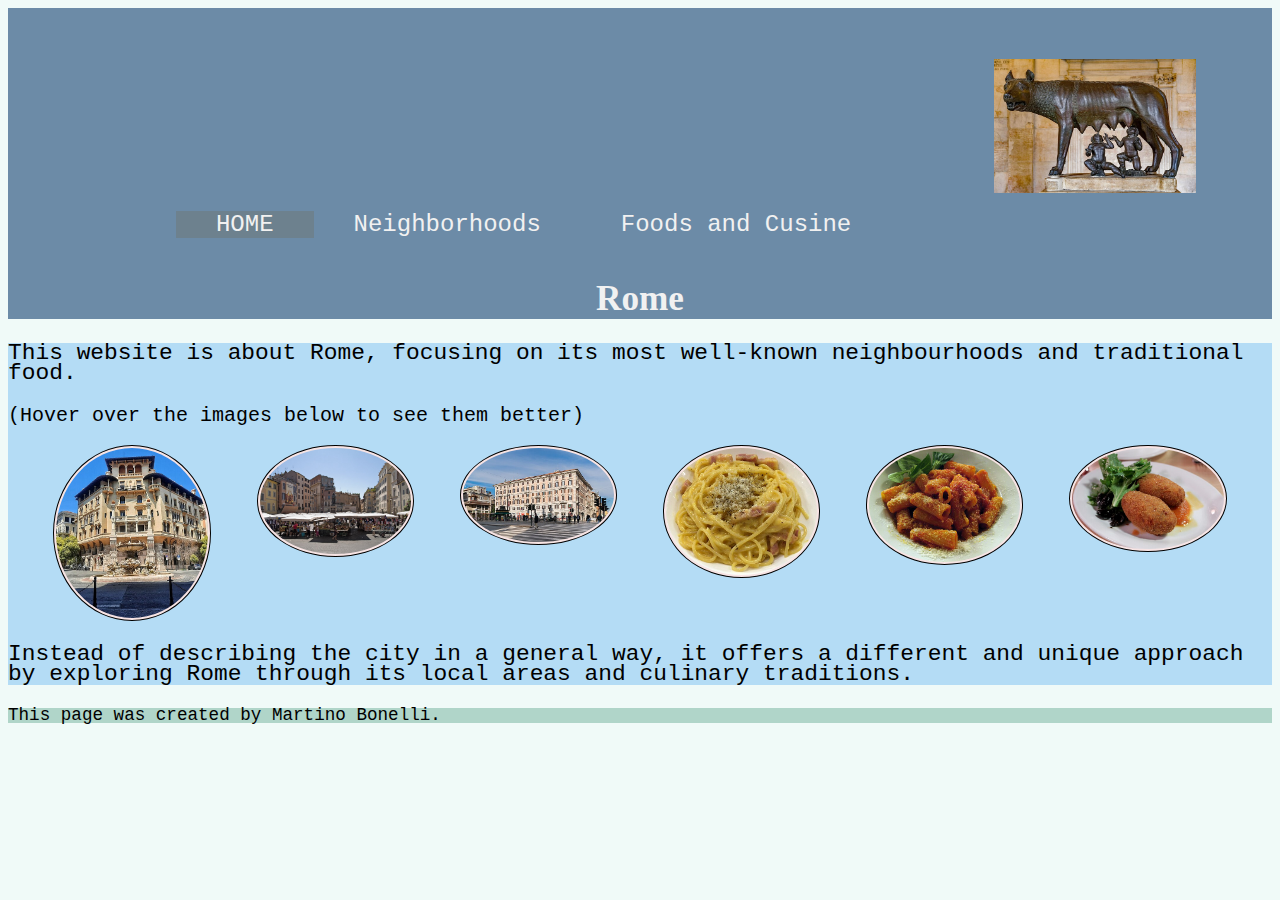
<file: index.html>
<!DOCTYPE html>
<html lang="en">

<head>
  <meta charset="utf-8">
  <meta name="viewport" content="width=device-width">
  <title>Rome</title>
  <link rel="stylesheet" href="css/main.css">
</head>

<body>
  <a href="#main_content" class="focus-link">Skip to Main Content</a>
  <header>
    <nav>
      <img src="images/she-wolf-romulus-remus.jpg" alt="Romulus and Remus">
      <ul>
        <li class="current"><a href="index.html">Home</a></li>
        <li><a href="neighborhoodsofrome.html">Neighborhoods</a></li>
        <li><a href="foodandcusine.html">Foods and Cusine</a></li>
      </ul>
    </nav>
    <h1>Rome</h1>
  </header>
  <main id="main_content">
    <p>This website is about Rome, focusing on its most well-known neighbourhoods and traditional food.</p>
    <p style="font-size: 20px;">(Hover over the images below to see them better)</p>

    <div class="flex-index">

     <img src="images/Coppedè.jpg" alt="A building with an unique architecture">
      <img src="images/Campo_dei_Fiori.jpg" alt="A square with fruitstands in the middle">
      <img src="images/Piazzale_Flaminio.jpg" alt="A wide city intersection with a large, pale pink and cream multi-story historic building featuring rows of tall windows and decorative cornices.">
      <img src="images/Carbonara.jpg" alt="Pasta with eggs, pecorino cheese, guanciale, and black pepper">
      <img src="images/Maccheroni_alla_amatriciana.jpg" alt="Pasta with tomato sauce, guanciale, and pecorino cheese">
      <img src="images/Supplì.jpg" alt="Fried rice balls with tomato sauce and mozzarella">

      </div>

          

    <p>Instead of describing the city in a general way, it offers a different and unique approach by exploring Rome through its local areas and culinary traditions.</p>

  </main>
  <footer>
    <p>This page was created by Martino Bonelli.</p>
  </footer>

</body>

</html>
</file>
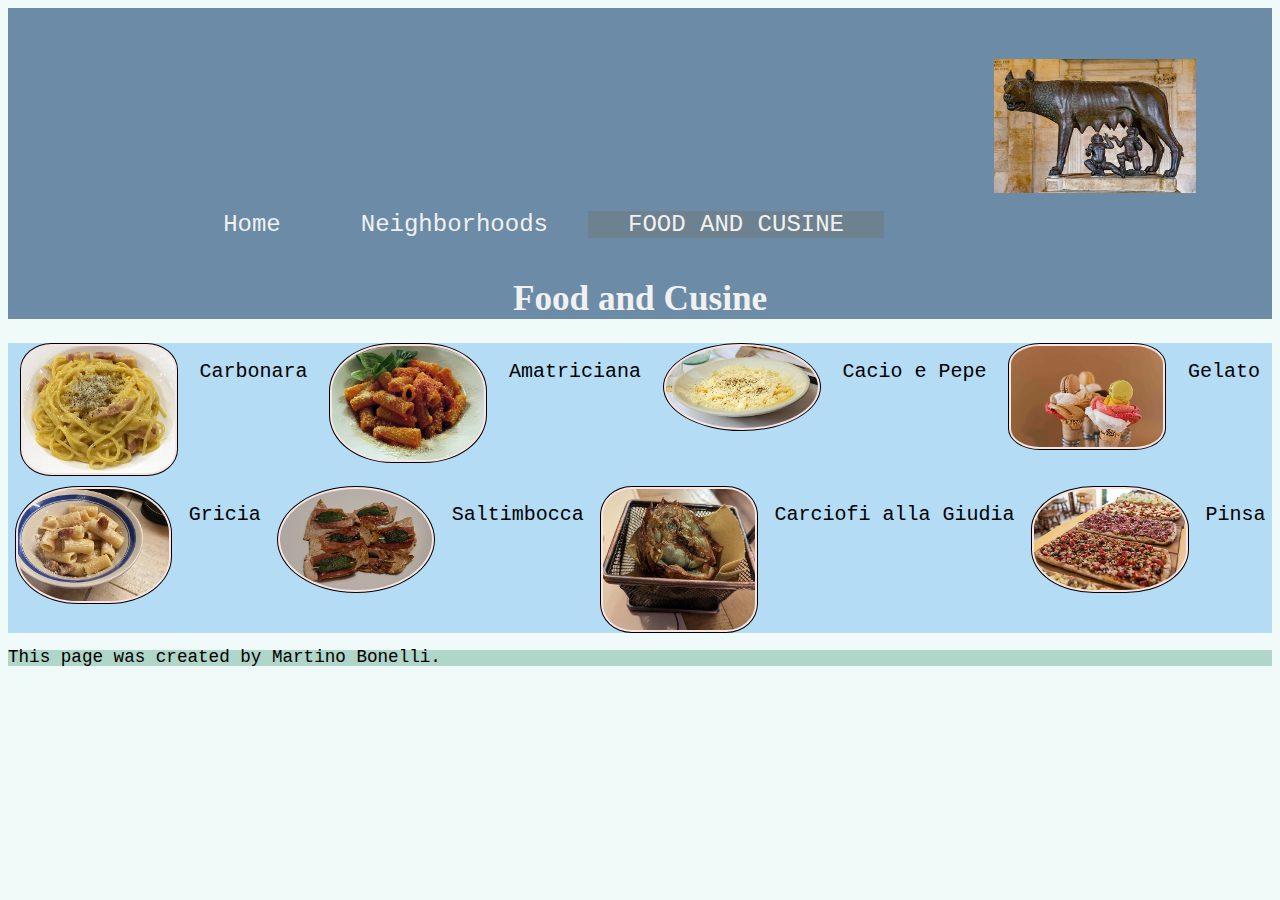
<file: foodandcusine.html>
<!DOCTYPE html>
<html lang="en">

<head>
  <meta charset="utf-8">
  <meta name="viewport" content="width=device-width">
  <title>Food and Cusine</title>
 <link rel="stylesheet" href="css/main.css">
</head>

<body>
  <a href="#main_content" class="focus-link">Skip to Main Content</a>
  <header>
    <nav class="flex-nav">
      <img src="images/she-wolf-romulus-remus.jpg" alt="Romulus and Remus">
      <ul>
        <li><a href="index.html">Home</a></li>
        <li><a href="neighborhoodsofrome.html">Neighborhoods</a></li>
        <li class="current"><a href="foodandcusine.html">Food and Cusine</a></li>
      </ul>
    </nav>
    <h1>Food and Cusine</h1>

  </header>
  <main id="main_content">
    <div class="flex-foods">
      <img src="images/Carbonara.jpg" alt="Pasta with eggs, pecorino cheese, guanciale, and black pepper">
      <p>Carbonara</p>
      <img src="images/Maccheroni_alla_amatriciana.jpg"
        alt="Pasta with tomato sauce, guanciale, and pecorino cheese">
        <p>Amatriciana</p>
      <img src="images/Spaghetti_cacio_e_pepe.jpg" alt="Spaghetti with pecorino cheese and black pepper">
      <p>Cacio e Pepe</p>
       <img src="images/Gelato.jpg" alt=" Traditional Italian ice cream cone with two flavors">
      <p>Gelato</p>
      <img src="images/Rigatoni_Alla_Gricia.jpg" alt="Pasta with guanciale and pecorino cheese, without tomato">
      <p>Gricia</p>
      <img src="images/Saltimbocca_cooked.jpg" alt="Veal with prosciutto and sage">
      <p>Saltimbocca</p>
      <img src="images/Carciofi_alla_Giudia.jpg" alt="Roman-style artichokes cooked with herbs">
      <p>Carciofi alla Giudia</p>
      <img src="images/Pizza.jpg" alt="Roman-style pinsa pizza with an oval shape, airy crust, and classic Italian toppings">
      <p>Pinsa</p>
    </div>

  </main>
  <footer>
    <p>This page was created by Martino Bonelli.</p>
  </footer>

</body>

</html>
</file>
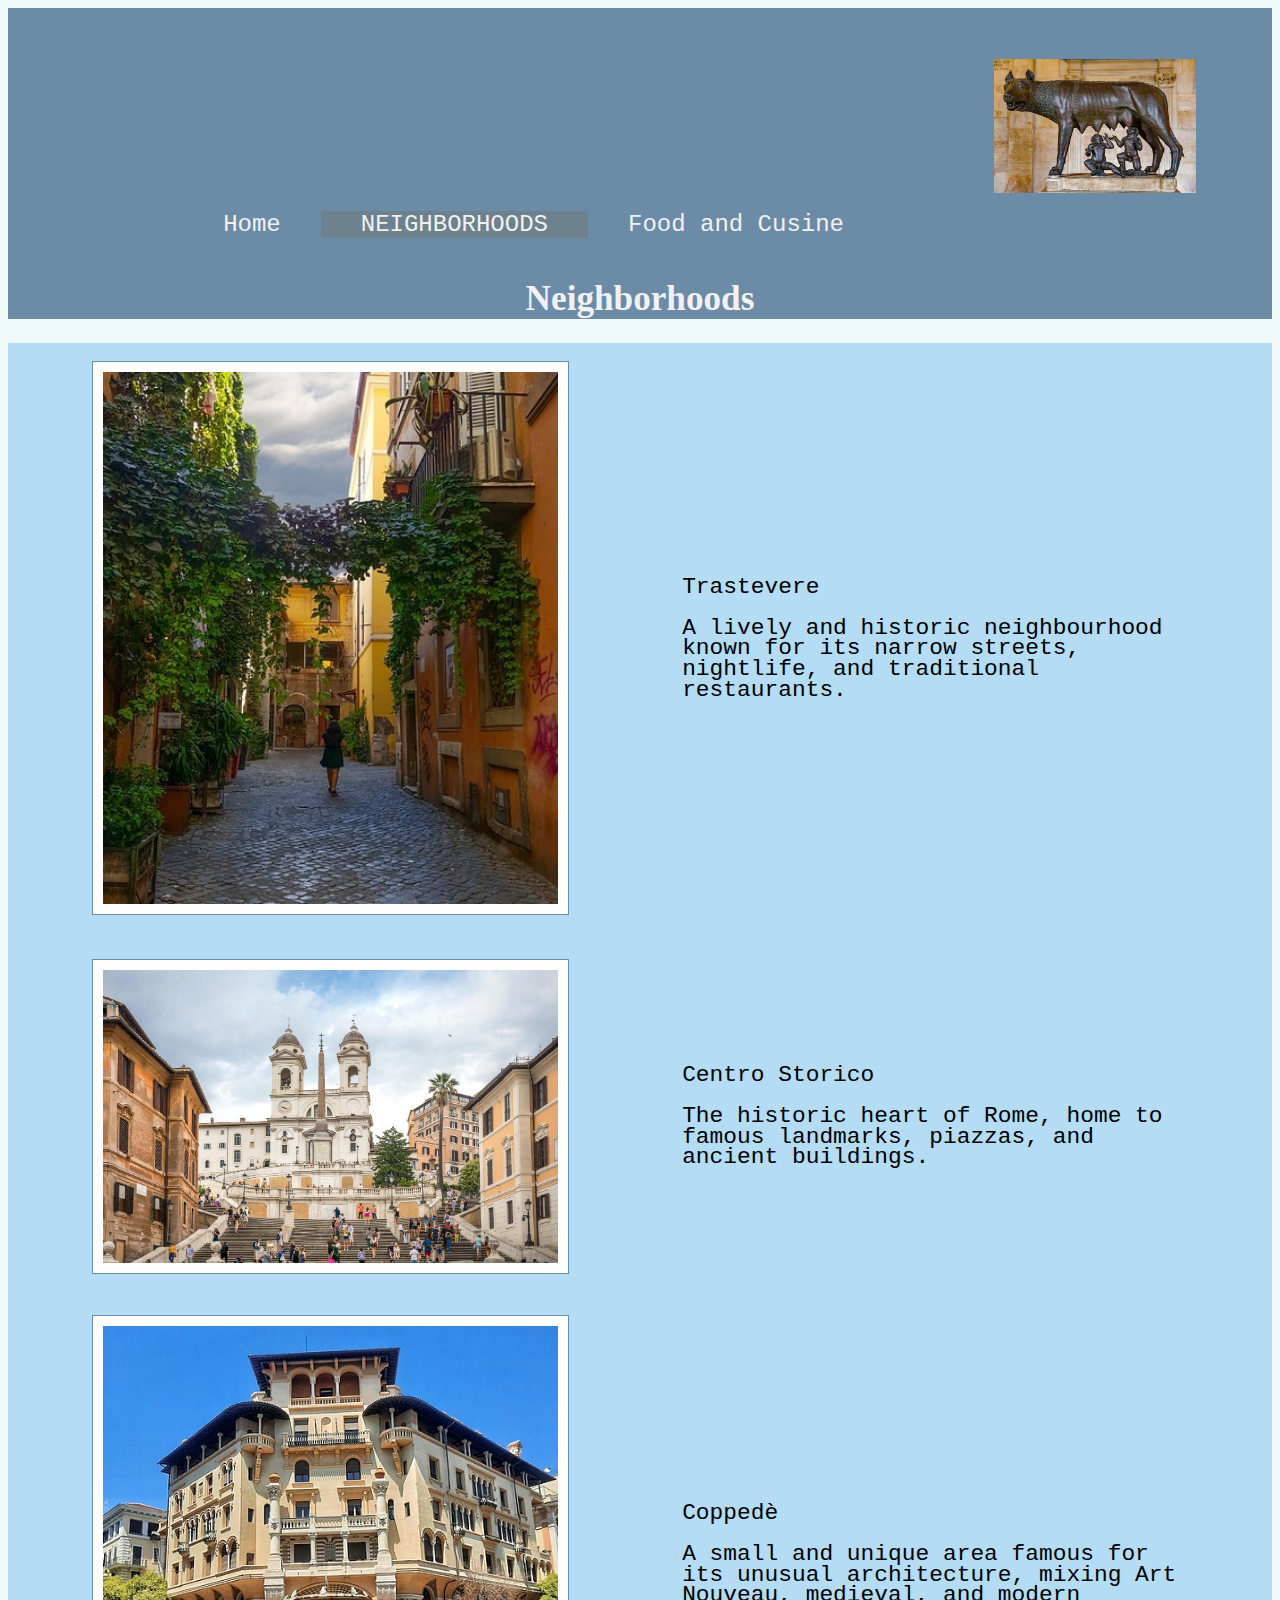
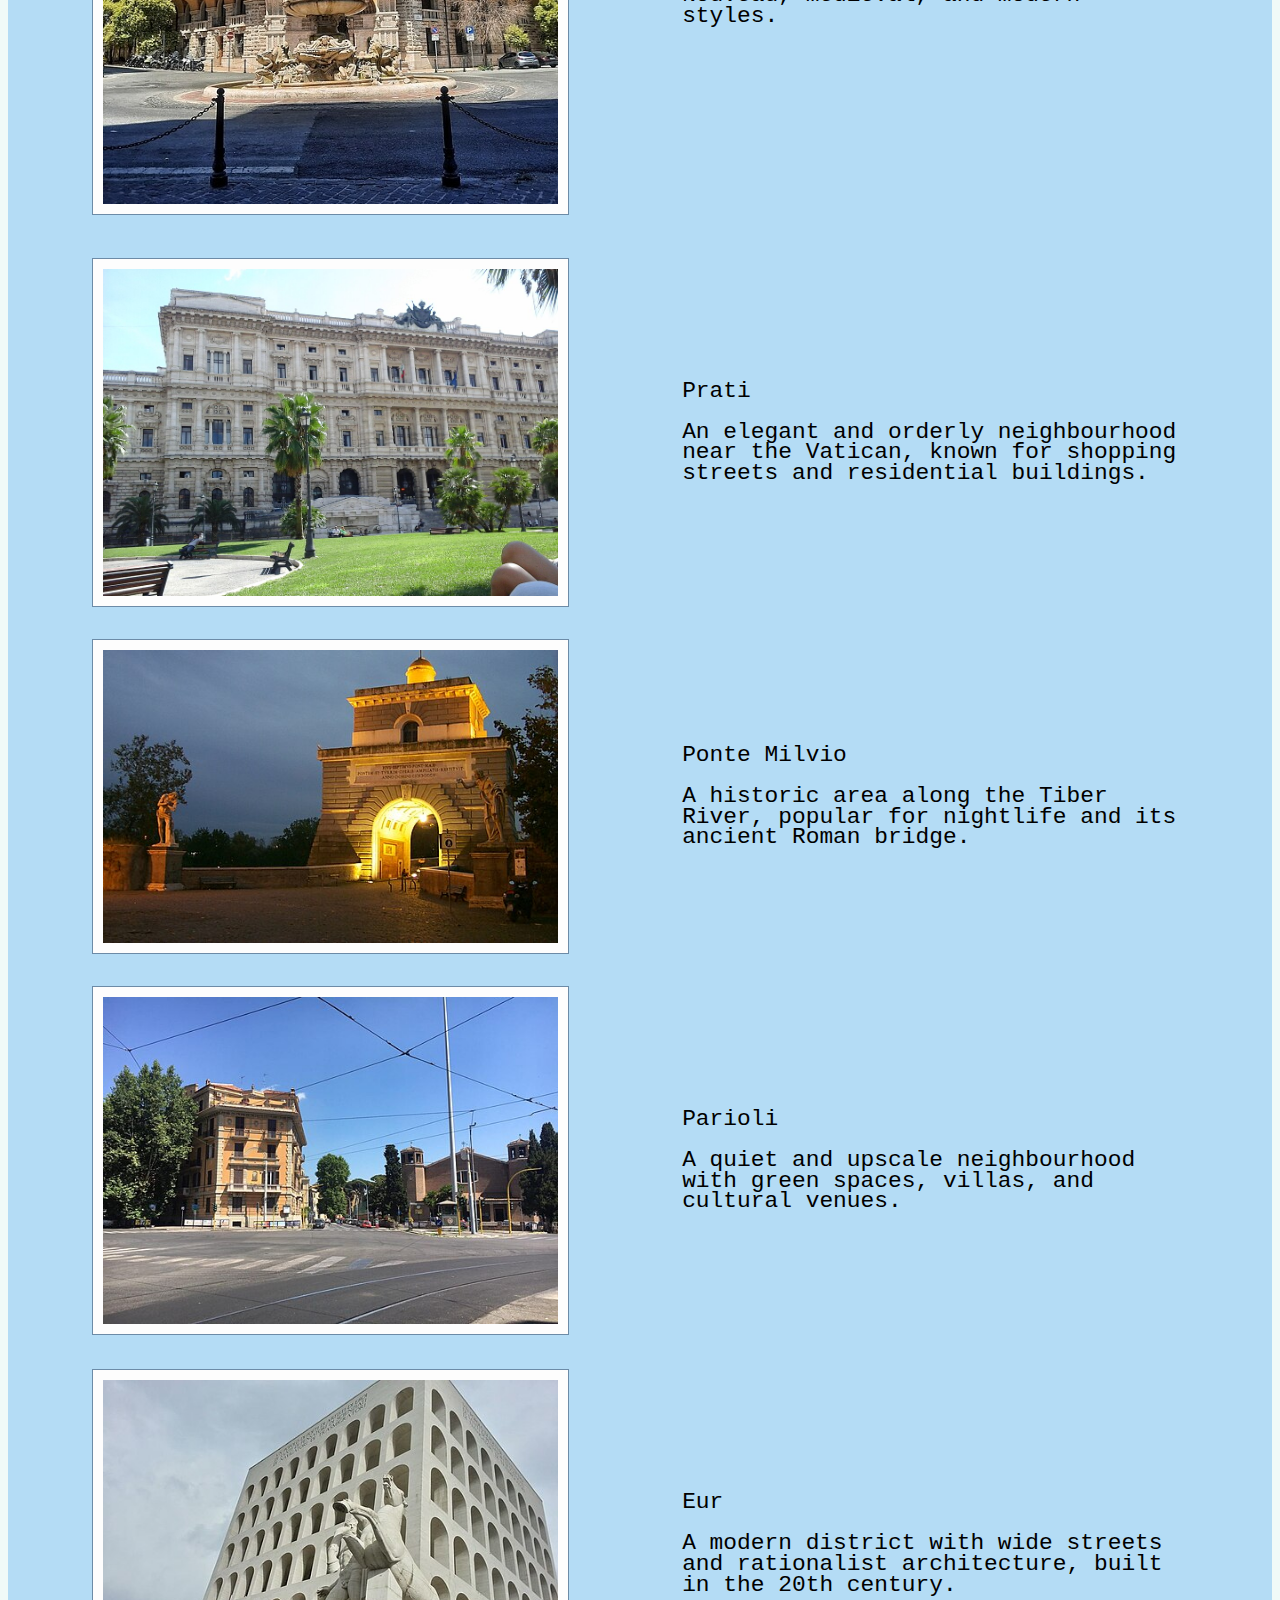
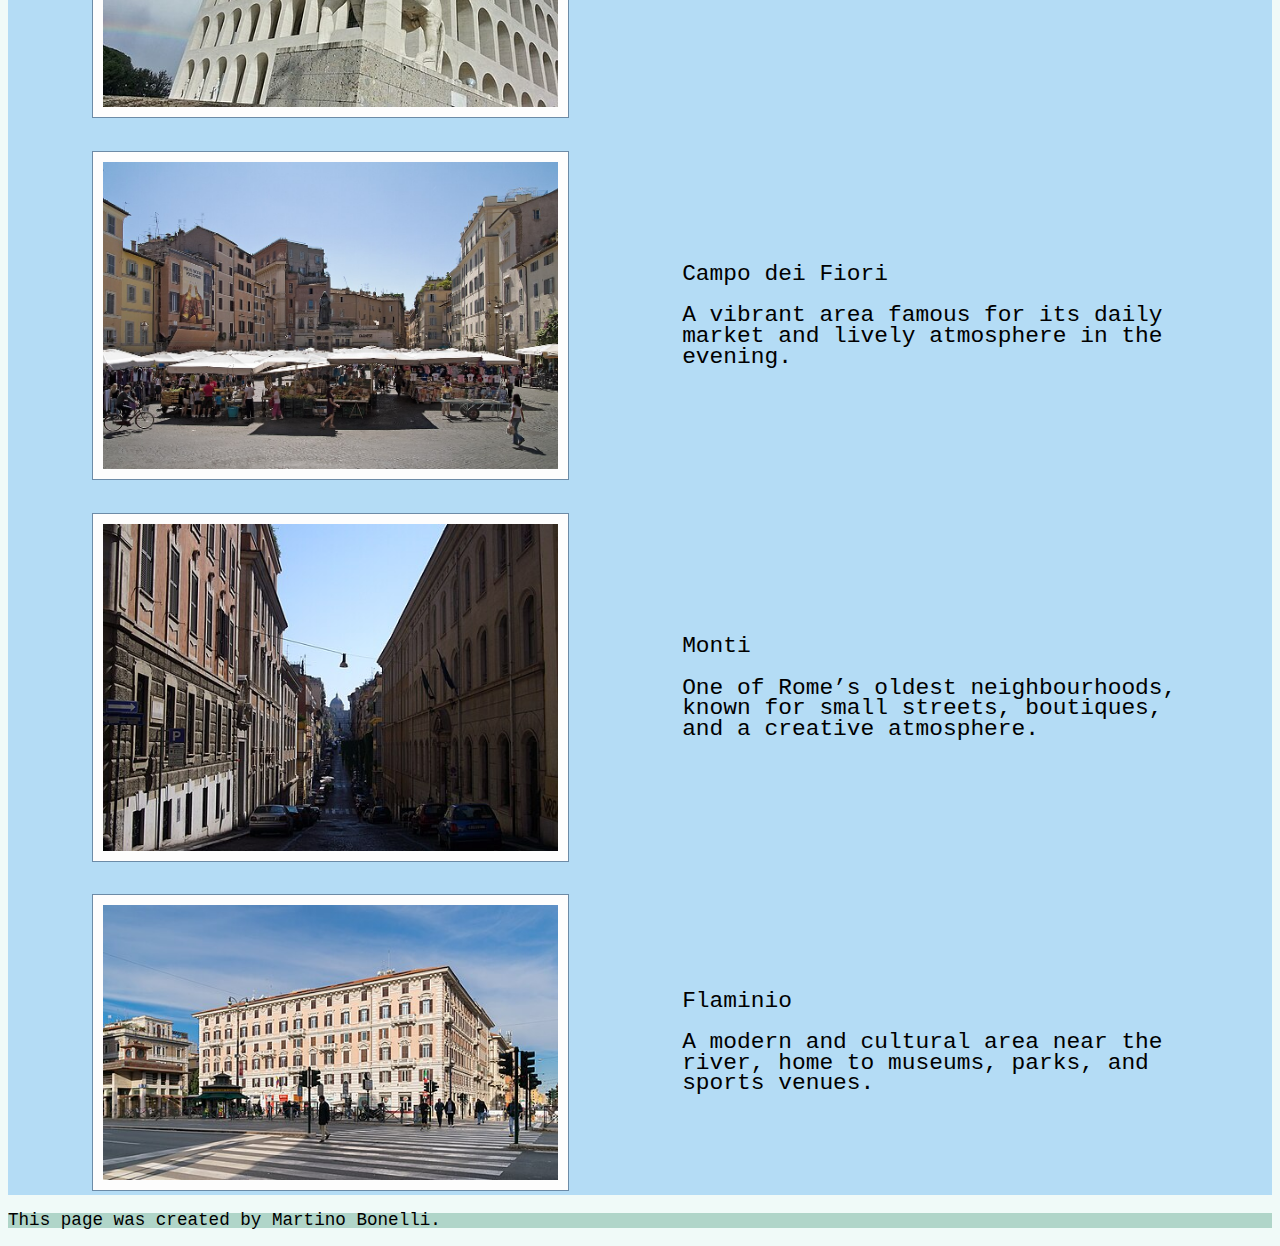
<file: neighborhoodsofrome.html>
<!DOCTYPE html>
<html lang="en">

<head>
  <meta charset="utf-8">
  <meta name="viewport" content="width=device-width">
  <title>Neighborhoods</title>
 <link rel="stylesheet" href="css/main.css">
</head>

<body>
  <a href="#main_content" class="focus-link">Skip to Main Content</a>
  <header>
    <nav>
      <img src="images/she-wolf-romulus-remus.jpg" alt="Romulus and Remus">
      <ul>
        <li><a href="index.html">Home</a></li>
        <li class="current"><a href="neighborhoodsofrome.html">Neighborhoods</a></li>
        <li><a href="foodandcusine.html">Food and Cusine</a></li>
      </ul>
    </nav>
    <h1>Neighborhoods</h1>
  </header>
   <main id="main_content">
    <div class="grid">
      <img src="images/Trastevere.jpg" alt="a woman walking in Trastevere">
      <p>Trastevere
       <br>
       <br>
       A lively and historic neighbourhood known for its narrow streets, nightlife, and traditional restaurants.</p>
      <img src="images/historic-center.jpg" alt="marble steps leading to a church">
      <p>Centro Storico
        <br>
        <br>
        The historic heart of Rome, home to famous landmarks, piazzas, and ancient buildings.
      </p>
      <img src="images/Coppedè.jpg" alt="A building with an unique architecture">
      <p>Coppedè
        <br>
        <br>
        A small and unique area famous for its unusual architecture, mixing Art Nouveau, medieval, and modern styles.
      </p>
      <img src="images/Palazzo_di_Giustizia.jpg" alt="A park with palms with a building in the background">
      <p>Prati
        <br>
        <br>
        An elegant and orderly neighbourhood near the Vatican, known for shopping streets and residential buildings.
      </p>
      <img src="images/Ponte_Milvio.jpg" alt="An ancient bridge at night">
      <p>Ponte Milvio
        <br>
        <br>
        A historic area along the Tiber River, popular for nightlife and its ancient Roman bridge.
      </p>
      <img src="images/Piazza_Ungheria.jpg" alt="Tram rails on a square with a church in the background">
      <p>Parioli
        <br>
        <br>
        A quiet and upscale neighbourhood with green spaces, villas, and cultural venues.
      </p>
      <img src="images/Colosseo_quadrato.jpg" alt="A large, white, cubic building with repeating arched windows on each floor, viewed from below.">
      <p>Eur
        <br>
        <br>
        A modern district with wide streets and rationalist architecture, built in the 20th century.
      </p>
      <img src="images/Campo_dei_Fiori.jpg"
        alt="A square with fruitstands in the middle">
        <p>Campo dei Fiori
          <br>
          <br>
          A vibrant area famous for its daily market and lively atmosphere in the evening.
        </p>
      <img src="images/Monti.jpeg" alt="A shaded up and down street with a cupola at the end of it.">
      <p>Monti
        <br>
        <br>
        One of Rome’s oldest neighbourhoods, known for small streets, boutiques, and a creative atmosphere.
      </p>
      <img src="images/Piazzale_Flaminio.jpg" alt="A wide city intersection with a large, pale pink and cream multi-story historic building featuring rows of tall windows and decorative cornices.">
      <p>Flaminio
        <br>
        <br>
        A modern and cultural area near the river, home to museums, parks, and sports venues.
      </p>
    </div>
  </main>
  <footer>
    <p>This page was created by Martino Bonelli.</p>
  </footer>

</body>

</html>
</file>
<file: css/main.css>
body

{
    font-family:'Courier New', Courier, monospace;
    font-size: 110%;
    background-color: rgb(240, 250, 248);
    
}

body img

{

    width: 10%;


}


header

{
    background-color: rgb(108, 139, 167);
}


header img

{

    margin-top: 20px;

    width: 18%;

    height: 18%;

}



nav


{
    display: flex;
    justify-content: center;
    width: 80%;
    flex-wrap: wrap;
    

}

nav a 

{

    color: rgb(241, 241, 241);
    font-size: 24px;
    text-decoration: none;
    margin: 40px;


}

nav img


{ 

    margin-left: 115%;
    margin-top: 5%;
    width: 20%;
    height: 25%;



}


ul

{
    display: flex;

    list-style-type: none;

    flex-direction: row;

    justify-content: space-evenly;

}




main

{
    background-color: rgb(180, 220, 245);

    font-size: 130%;



}

footer

{

    background-color: rgb(176, 213, 201);

}

h1

{
    font-family: Cambria, Cochin, Georgia, Times, 'Times New Roman', serif;
    text-align: center;
    color: rgb(241, 241, 241);

}

p

{  
    line-height: 90%;
}


.grid

{

    display: grid;

    grid-template-columns: 40% 40%;

    justify-content: space-evenly;

    align-items: center;

    row-gap: 20px;



}
 
.grid img

{
    
    width: 90%;
    height: 90%;
    border: solid 1px rgb(108, 139, 167);
    padding: 10px;
    background-color: rgb(253, 253, 253);
    border-radius: none;




}
   

.flex-index

{

    display: flex;

    justify-content: space-evenly;

    max-height: 100%;

    flex-wrap: wrap;



}

.flex-index img 

{

  flex: 0 0 100px;
  width: 12%;
  height: 12%;
  border: solid 1px black;
  padding: 2px;
  border-radius: 55%;
  background-color: rgb(247, 228, 228);


}

.flex-index img:hover

{

    width: 20%;
    transition-duration: .5s;
    transition-delay: .1s;



}



.flex-foods

{

    display: flex;

    justify-content: space-evenly;

    max-height: 100%;

    flex-wrap: wrap;

    gap: 10px;



}

.flex-foods img 

{

  flex: 0 0 100px;
  width: 12%;
  height: 12%;
  border: solid 1px black;
  padding: 2px;
  background-color: rgb(247, 228, 228);
  

}

.flex-foods img:nth-child(3n+1)

{

    border-radius: 20%;

}

.flex-foods img:nth-child(3n+2)

{

    border-radius: 55%;

}


.flex-foods img:nth-child(3n+3)

{

    border-radius: 40%;

}




.flex-foods p 
{

    font-size: 20px;


}

.current

{

    text-transform: uppercase;

    background-color: rgb(109, 129, 142);

    


}



.focus-link {
  
  position: absolute;
  top: -40px; /* moves it off-screen */
  left: 10px;
  background-color: rgb(180, 220, 245);
  color: #0f0e0e;
  padding: 8px 12px;
  text-decoration: none;
  transition: top 0.3s ease; /* smooth animation */
  z-index: 100; /* stay above other content */

}


.focus-link:focus {
  top: 10px; /* slides into view */
}
</file>
